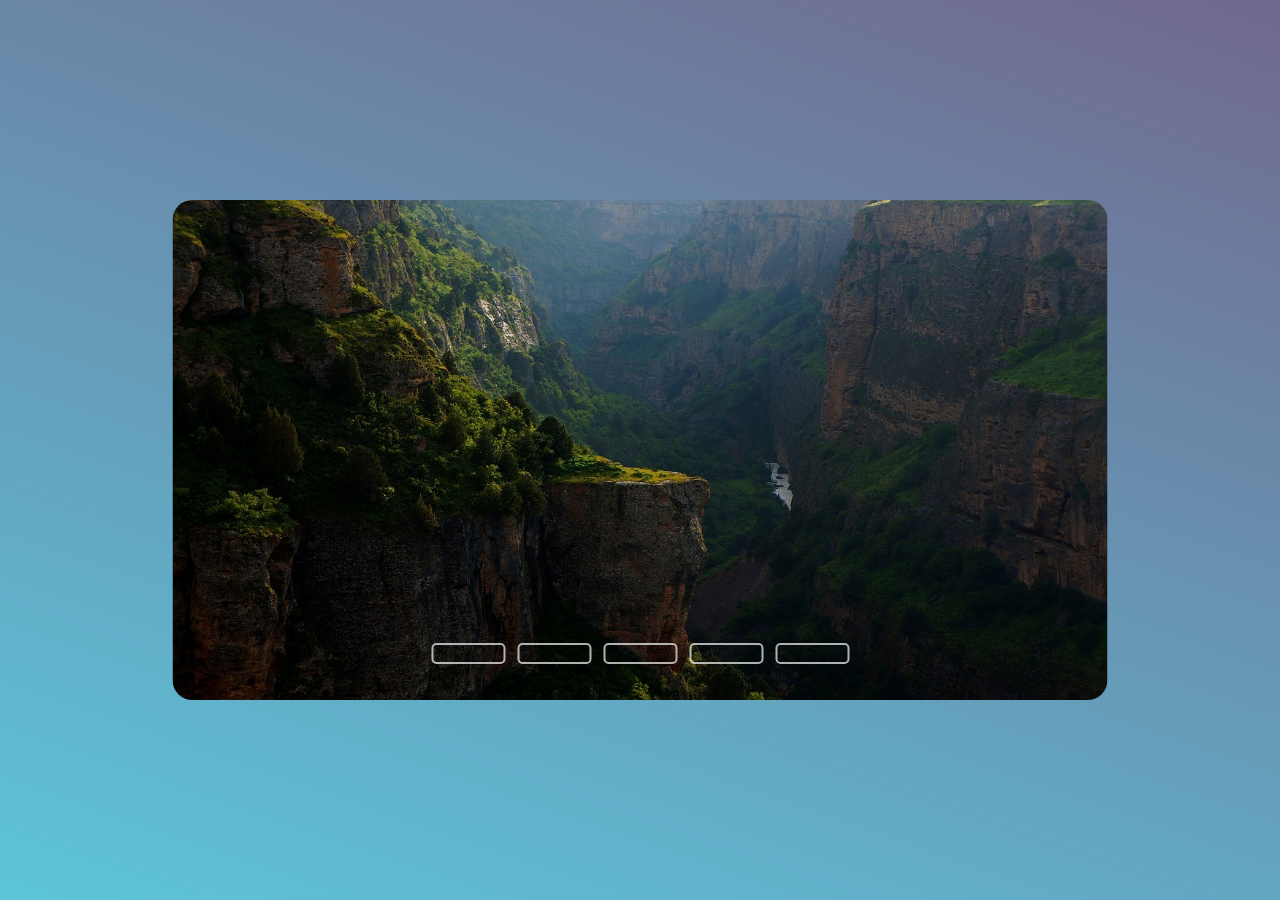
<file: index.html>
<!DOCTYPE html>
<html lang="PT-br">

<head>
    <meta charset="UTF-8">
    <meta http-equiv="X-UA-Compatible" content="IE=edge">
    <meta name="viewport" content="width=device-width, initial-scale=1.0">
    <link rel="stylesheet" href="style.css">
    <title>Imagen slider</title>
</head>

<body>
    <div class="slider-container">
        <div class="image-container">
            <input type="radio" nome="slide" id="slide1" checked>
            <input type="radio" nome="slide" id="slide2">
            <input type="radio" nome="slide" id="slide3">
            <input type="radio" nome="slide" id="slide4">
            <input type="radio" nome="slide" id="slide5">   

            <div class="slide s1">
                <img src="img/canyon-gc7e58f9f4_1280.jpg" alt="Canion">
            </div>
            <div class="slide s2">
                <img src="img/fog-g6db1c825d_1280.jpg" alt="Campo com neblina">
            </div>
            <div class="slide s3">
                <img src="img/hills-gbb2754b09_1280.jpg" alt="Ravina fria">
            </div>
            <div class="slide s4">
                <img src="img/lake-gb78828758_1280.jpg" alt="lago no fim de tarde">
            </div>
            <div class="slide s5">
                <img src="img/mountains-gf8650d9d0_1280.jpg" alt="Amanhecer nas montanhas" </div>
            </div>
            <div class="navigation">
                <label class="bar" for="slide1"></label>
                <label class="bar" for="slide2"></label>
                <label class="bar" for="slide3"></label>
                <label class="bar" for="slide4"></label>
                <label class="bar" for="slide5"></label>
            </div>
        </div>
</body>

</html>
</file>
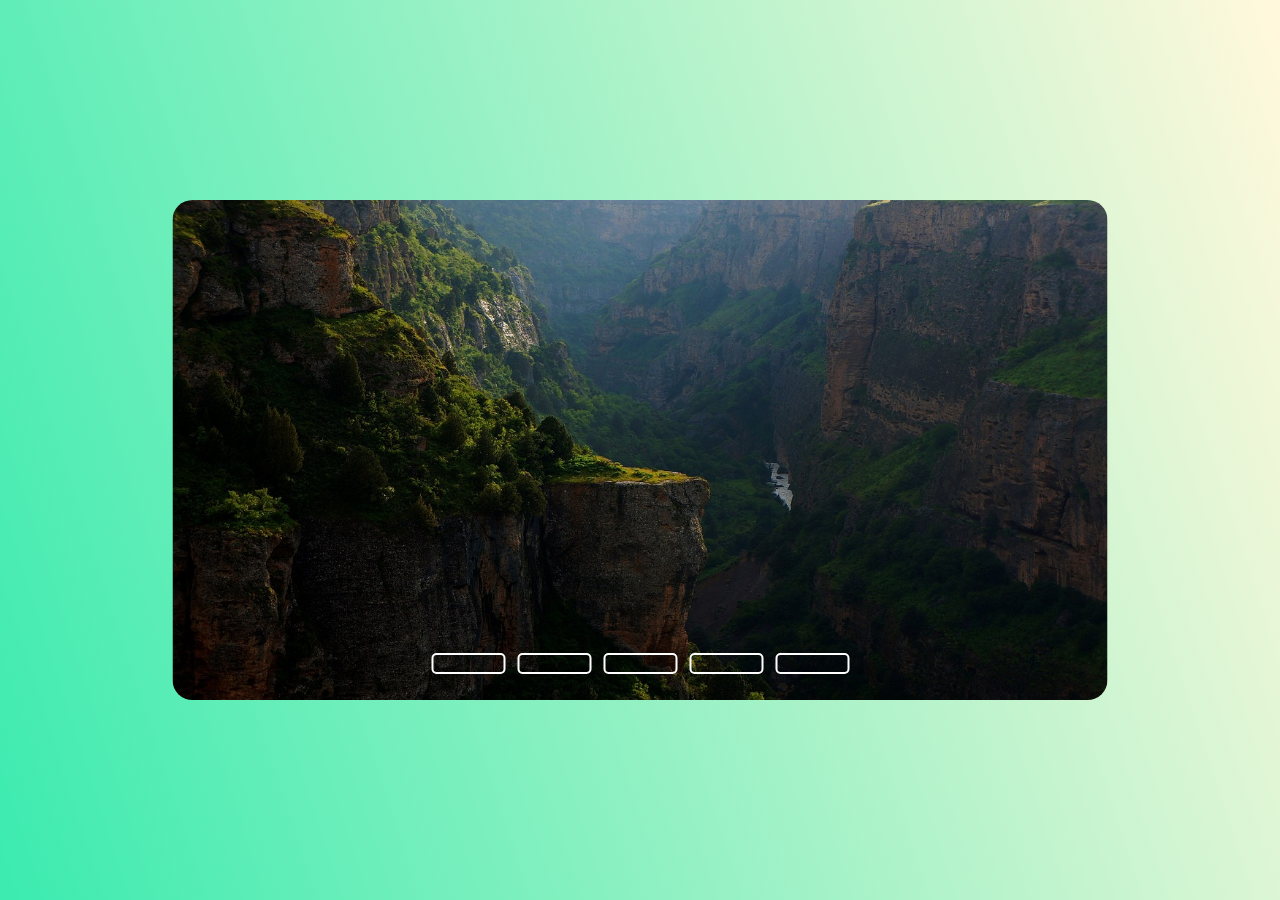
<file: imagen-slider/index.html>
<!DOCTYPE html>
<html lang="PT-br">

<head>
    <meta charset="UTF-8">
    <meta http-equiv="X-UA-Compatible" content="IE=edge">
    <meta name="viewport" content="width=device-width, initial-scale=1.0">
    <link rel="stylesheet" href="style.css">
    <title>Imagen slider</title>
</head>

<body>
    <div class="slider-container">
        <div class="image-container">
            <input type="radio" nome="slide" id="slide1" checked>
            <input type="radio" nome="slide" id="slide2">
            <input type="radio" nome="slide" id="slide3">
            <input type="radio" nome="slide" id="slide4">
            <input type="radio" nome="slide" id="slide5">

            <div class="slide s1">
                <img src="img/canyon-gc7e58f9f4_1280.jpg" alt="Canion">
            </div>
            <div class="slide s2">
                <img src="img/fog-g6db1c825d_1280.jpg" alt="Campo com neblina">
            </div>
            <div class="slide s3">
                <img src="img/hills-gbb2754b09_1280.jpg" alt="Ravina fria">
            </div>
            <div class="slide s4">
                <img src="img/lake-gb78828758_1280.jpg" alt="lago no fim de tarde">
            </div>
            <div class="slide s5">
                <img src="img/mountains-gf8650d9d0_1280.jpg" alt="Amanhecer nas montanhas" </div>
            </div>
            <div class="navigation">
                <label class="bar" for="slide"></label>
                <label class="bar" for="slide2"></label>
                <label class="bar" for="slide3"></label>
                <label class="bar" for="slide4"></label>
                <label class="bar" for="slide5"></label>
            </div>
        </div>
</body>

</html>
</file>
<file: style.css>
body {
    margin: 0px;
    padding: 0px;
    height: 100vh;
    width: 100vh;
    background-color: #5dc5da;
background-image: linear-gradient(19deg, #5dc5da 0%, #71688e 100%);

}

.slider-container {
    height: 500px;
    width: 935px;
    border-radius: 20px;
    overflow: hidden;
    position: absolute;
    top: 50%;
    left: 50%;
    transform: translate(-50%, -50%);
}

.image-container {
    display: flex;
    width: 500%;
    height: 100%;
}

.navigation {
    position: absolute;
    bottom: 30px;
    left: 50%;
    transform: translate(-50%);
    display: flex;
    
}

.bar {
    
    width: 70px;
    height: 17px;
    border: 2px solid rgba(255, 255, 255, 0.688);
    margin: 6px;
    border-radius: 5px;
    cursor: pointer;
    transition: 0.8s;
    text-decoration: none;
}


.bar:hover {
    background: rgba(245, 245, 245, 0.581);
}

input {
    display: none;
}

.slide {
    width: 20%;
    transition: 0.6s;
    display: flex;

}

.slide img {
    width: 100%;
    height: 100%;
}

#slide:checked~.s1 {
    margin-left: 0%;
}

#slide2:checked~.s1 {
    margin-left: -20%;
}

#slide3:checked~.s1 {
    margin-left: -40%;
}

#slide4:checked~.s1 {
    margin-left: -60%;
}

#slide5:checked~.s1 {
    margin-left: -80%;
}

@media (max-width:940px) {
    
    .slider-container{
        height: 480px;
        width: 765px;
    }
}
@media (max-width:720px) {
    
    .slider-container{
        height: 450px;
        width: 535px;
    }
}
@media (max-width:520px) {
    
    .slider-container{
        height: 340px;
        width: 335px;
    }
    .bar{
        width: 45px;
        height: 13px;
    }
}
</file>
<file: imagen-slider/style.css>
body {
    margin: 0px;
    padding: 0px;
    height: 100vh;
    width: 100vh;
    background: linear-gradient(72deg, #3DEBB0 1%, cornsilk 99%);
}

.slider-container {
    height: 500px;
    width: 935px;
    border-radius: 20px;
    overflow: hidden;
    position: absolute;
    top: 50%;
    left: 50%;
    transform: translate(-50%, -50%);
}

.image-container {
    display: flex;
    width: 500%;
    height: 100%;
}

.navigation {
    position: absolute;
    bottom: 20px;
    left: 50%;
    transform: translate(-50%);
    display: flex;
}

.bar {
    width: 70px;
    height: 17px;
    border: 2px solid white;
    margin: 6px;
    border-radius: 5px;
    cursor: pointer;
    transition: 0.8s;
}

.bar:hover {
    background: whitesmoke;
}

input {
    display: none;
}

.slide {
    width: 20%;
    transition: 0.6s;
    display: flex;

}

.slide img {
    width: 100%;
    height: 100%;
}

#slide:checked~.s1 {
    margin-left: 0%;
}

#slide2:checked~.s1 {
    margin-left: -20%;
}

#slide3:checked~.s1 {
    margin-left: -40%;
}

#slide4:checked~.s1 {
    margin-left: -60%;
}

#slide5:checked~.s1 {
    margin-left: -80%;
}
</file>
